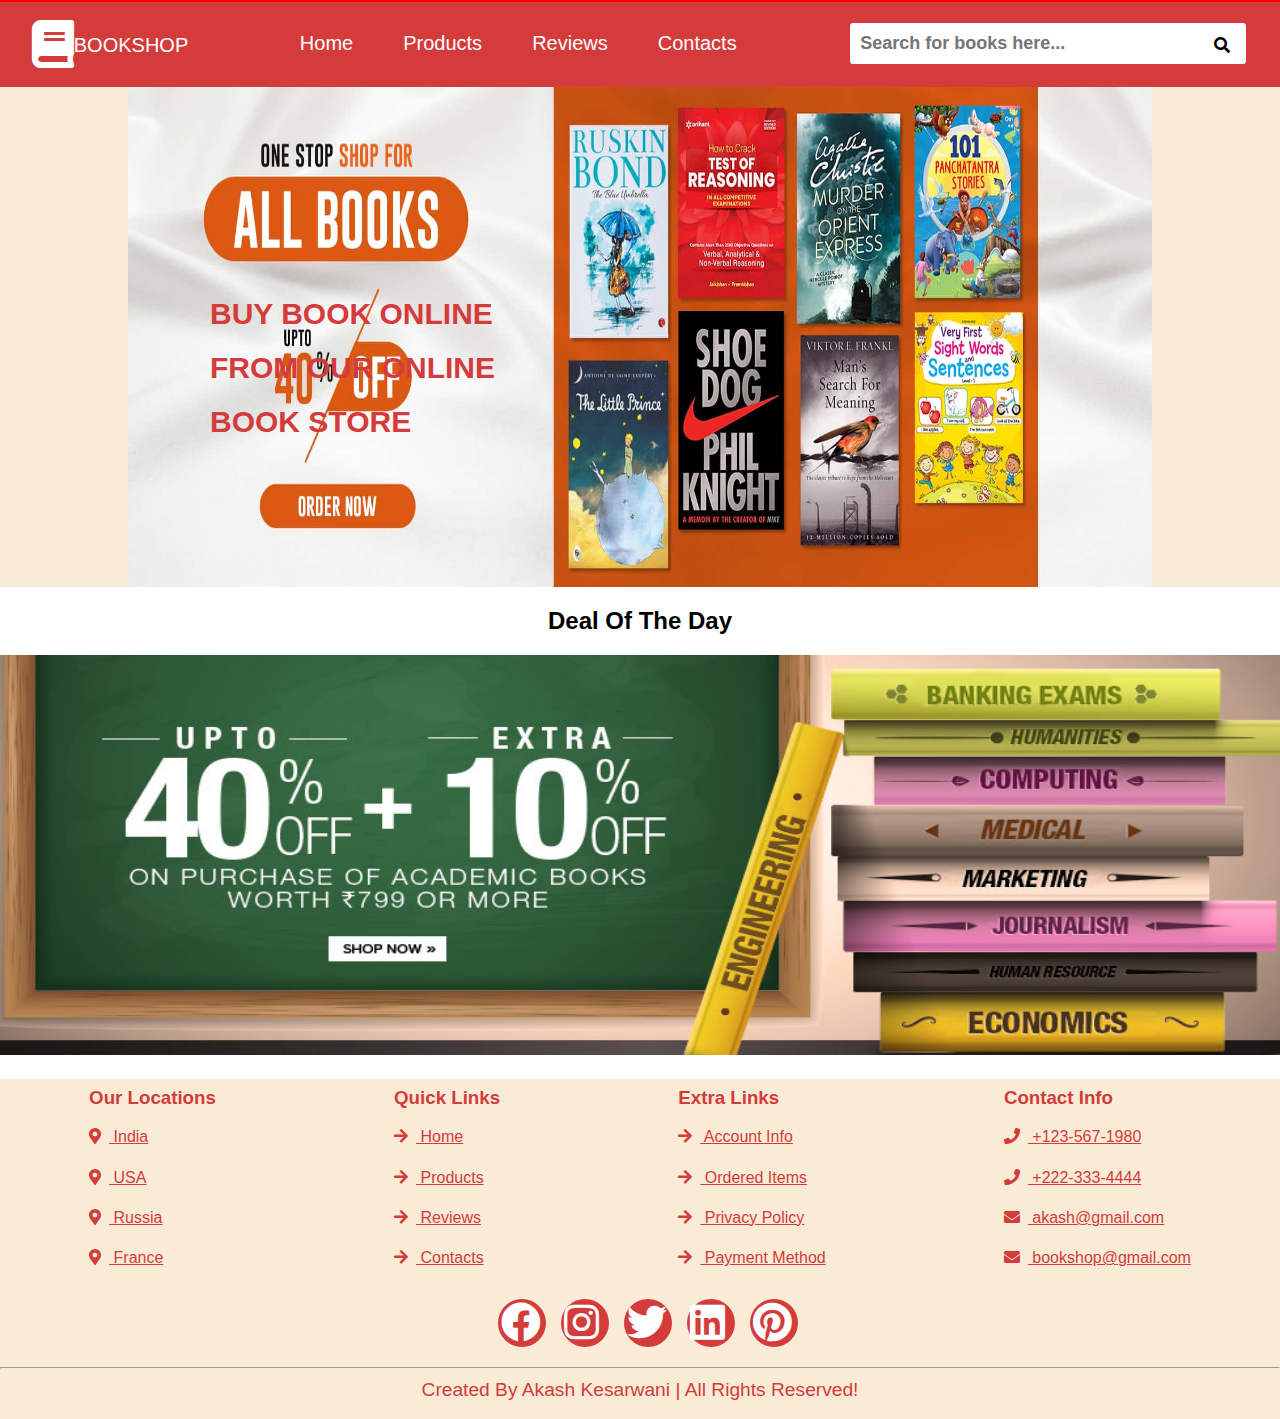
<file: index.html>
<!DOCTYPE html>
<html lang="en">

<head>
    <meta charset="UTF-8">
    <meta http-equiv="X-UA-Compatible" content="IE=edge">
    <meta name="viewport" content="width=device-width, initial-scale=1.0">
    <title>Online Book Store</title>
    <link rel="icon" href="Images/favicon.ico">
    <link rel="stylesheet" href="https://cdnjs.cloudflare.com/ajax/libs/font-awesome/5.15.4/css/all.min.css">
    <link rel="stylesheet" href="Css/style.css">
    <link rel="stylesheet" href="Css/style1.css">

</head>

<body>
    <div class="progress"></div>
    <header class="header">
        <nav class="navbar">
            <div class="logo">
                <i class="fa fa-book" style="font-size:48px;color:white"></i><span class="title">BOOKSHOP</span>
            </div>
            <div class="myLinks">
                <ul>
                    <li><a href="index.html">Home</a></li>
                    <li><a href="Products.html">Products</a></li>
                    <li><a href="Reviews.html">Reviews</a></li>
                    <li><a href="Contact.html">Contacts</a></li>
                </ul>
            </div>
            <div class="search">
                <form class="search-form">
                    <input type="search" name="bookSearch" placeholder="Search for books here..." id="search-box">
                    <label id="search-icon" for="search-box" class="fas fa-search"></label>
                </form>
            </div>
        </nav>
    </header>
    <main class="main">
        <div class="slider-frame">
            <div class="slide-images">
                <div>
                    <img src="Images/books11.jpg" name="slide" class="img-container">
                </div>
            </div>
            <div class="content">
                <p>Buy book online</p>
                <p>from our online</p>
                <p>Book Store</p>
            </div>
        </div>
    </main>
    <section>
        <div>
            <h2 class="text-center">Deal Of The Day</h2>
            <img class="myImage" src="Images/bookoffer.jpg">
        </div>
    </section>
    <footer>
        <section class="footer">

            <div class="box-container">

                <div class="box">
                    <h3>Our Locations</h3>
                    <a href="#"> <i class="fas fa-map-marker-alt"></i> India </a>
                    <a href="#"> <i class="fas fa-map-marker-alt"></i> USA </a>
                    <a href="#"> <i class="fas fa-map-marker-alt"></i> Russia </a>
                    <a href="#"> <i class="fas fa-map-marker-alt"></i> France </a>
                </div>

                <div class="box">
                    <h3>Quick Links</h3>
                    <a href="#"> <i class="fas fa-arrow-right"></i> Home </a>
                    <a href="#"> <i class="fas fa-arrow-right"></i> Products</a>
                    <a href="#"> <i class="fas fa-arrow-right"></i> Reviews </a>
                    <a href="#"> <i class="fas fa-arrow-right"></i> Contacts </a>
                </div>

                <div class="box">
                    <h3>Extra Links</h3>
                    <a href="#"> <i class="fas fa-arrow-right"></i> Account Info </a>
                    <a href="#"> <i class="fas fa-arrow-right"></i> Ordered Items </a>
                    <a href="#"> <i class="fas fa-arrow-right"></i> Privacy Policy </a>
                    <a href="#"> <i class="fas fa-arrow-right"></i> Payment Method </a>
                </div>

                <div class="box">
                    <h3>Contact Info</h3>
                    <a href="#"> <i class="fas fa-phone"></i> +123-567-1980 </a>
                    <a href="#"> <i class="fas fa-phone"></i> +222-333-4444 </a>
                    <a href="#"> <i class="fas fa-envelope"></i> akash@gmail.com </a>
                    <a href="#"> <i class="fas fa-envelope"></i> bookshop@gmail.com </a>
                </div>

            </div>

            <div class="share">
                <a href="#"><i class="fab fa-facebook" aria-hidden="true"></i></a>
                <a href="#"><i class="fab fa-instagram" aria-hidden="true"></i></a>
                <a href="#"><i class="fab fa-twitter" aria-hidden="true"></i></a>
                <a href="#"><i class="fab fa-linkedin" aria-hidden="true"></i></a>
                <a href="#"><i class="fab fa-pinterest" aria-hidden="true"></i></a>
            </div>
            <hr>
            <div class="credit"> Created by <span>Akash Kesarwani</span> | All rights reserved! </div>

        </section>
    </footer>
    <script src="Javascript/script1.js"></script>

</body>

</html>
</file>
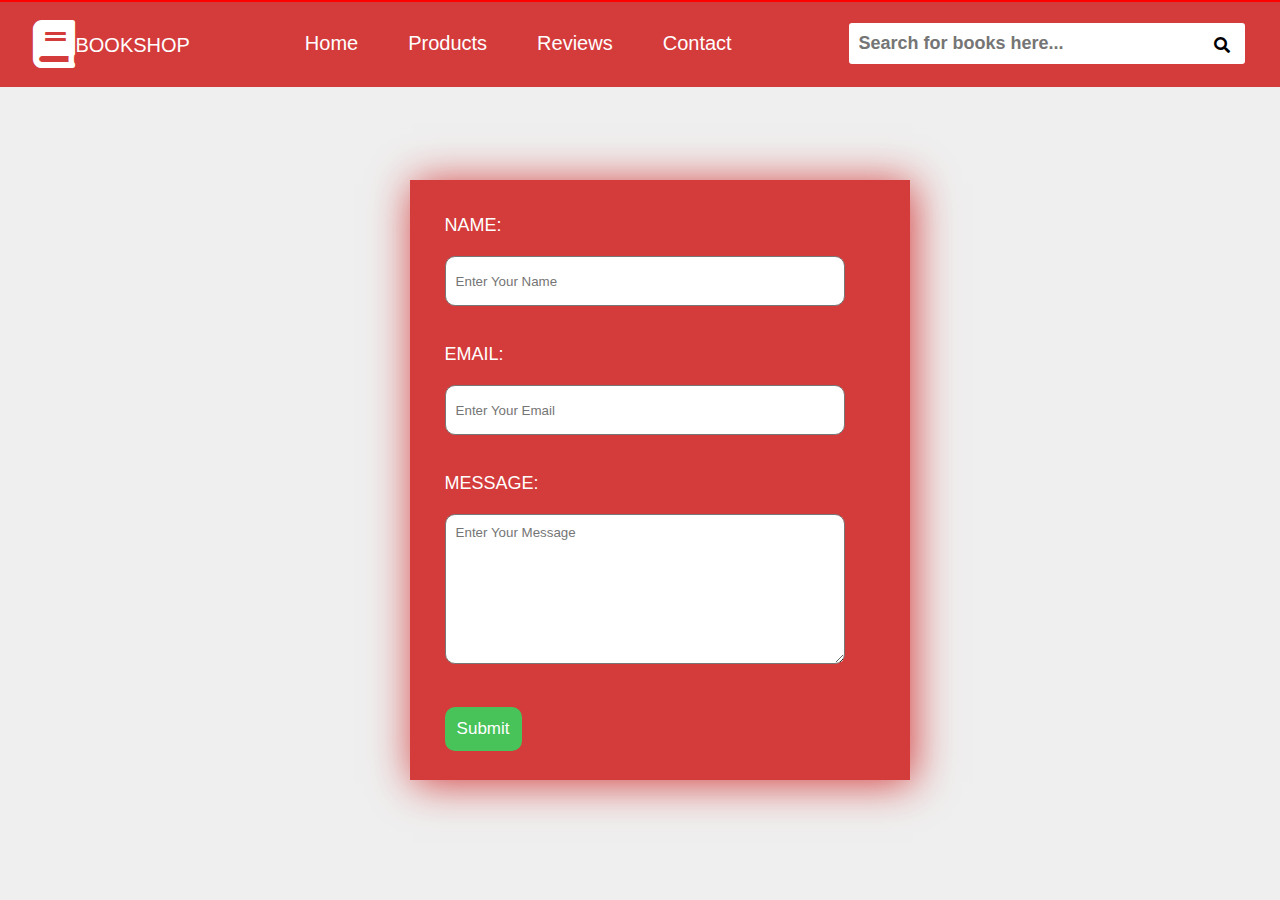
<file: Contact.html>
<!DOCTYPE html>
<html lang="en">

<head>
    <meta charset="UTF-8">
    <meta http-equiv="X-UA-Compatible" content="IE=edge">
    <meta name="viewport" content="width=device-width, initial-scale=1.0">
    <title>Contact Us</title>
    <link rel="icon" href="Images/favicon.ico">
    <link rel="stylesheet" href="https://cdnjs.cloudflare.com/ajax/libs/font-awesome/5.15.4/css/all.min.css">
    <link rel="stylesheet" href="Css/style.css">
    <link rel="stylesheet" href="Css/style4.css">
</head>

<body>
    <div class="progress"></div>
    <header class="header">
        <nav class="navbar">
            <div class="logo">
                <i class="fa fa-book" style="font-size:48px;color:white"></i><span class="title">BOOKSHOP</span>
            </div>
            <div class="myLinks">
                <ul>
                    <li><a href="index.html">Home</a></li>
                    <li><a href="Products.html">Products</a></li>
                    <li><a href="Reviews.html">Reviews</a></li>
                    <li><a href="Contact.html">Contact</a></li>
                </ul>
            </div>
            <div class="search">
                <form class="search-form">
                    <input type="search" name="bookSearch" placeholder="Search for books here..." id="search-box">
                    <label id="search-icon" for="search-box" class="fas fa-search"></label>
                </form>
            </div>
        </nav>
    </header>
    <section>
        <div class="contact-box">
            <form action="Success.html" class="form" onsubmit="return validateForm()" novalidate>
                <label for="name1" class="label">Name: <input type="text" id="name1" class="input-field"
                        placeholder="Enter Your Name" onblur="validate1()"></label>
                    
                        <p id="error1"></p>
                        <br>
                <label for="email1" class="label">Email:<input type="email" id="email1" class="input-field"
                        placeholder="Enter Your Email" onblur="validate2()"></label>
                        <p id="error2"></p>
                        <br>
                        
                <label for="message1" class="label">Message:<textarea id="message1" class="input-field textarea-field"
                        placeholder="Enter Your Message" onblur="validate3()"></textarea></label>
    
                        <p id="error3"></p>
                        
                <input type="submit" class="btn" value="Submit">
            </form>
        </div>
    </section>
    <script src="https://ajax.googleapis.com/ajax/libs/jquery/3.6.0/jquery.min.js"></script> 
    <script src="Javascript/script2.js"></script>
</body>

</html>
</file>
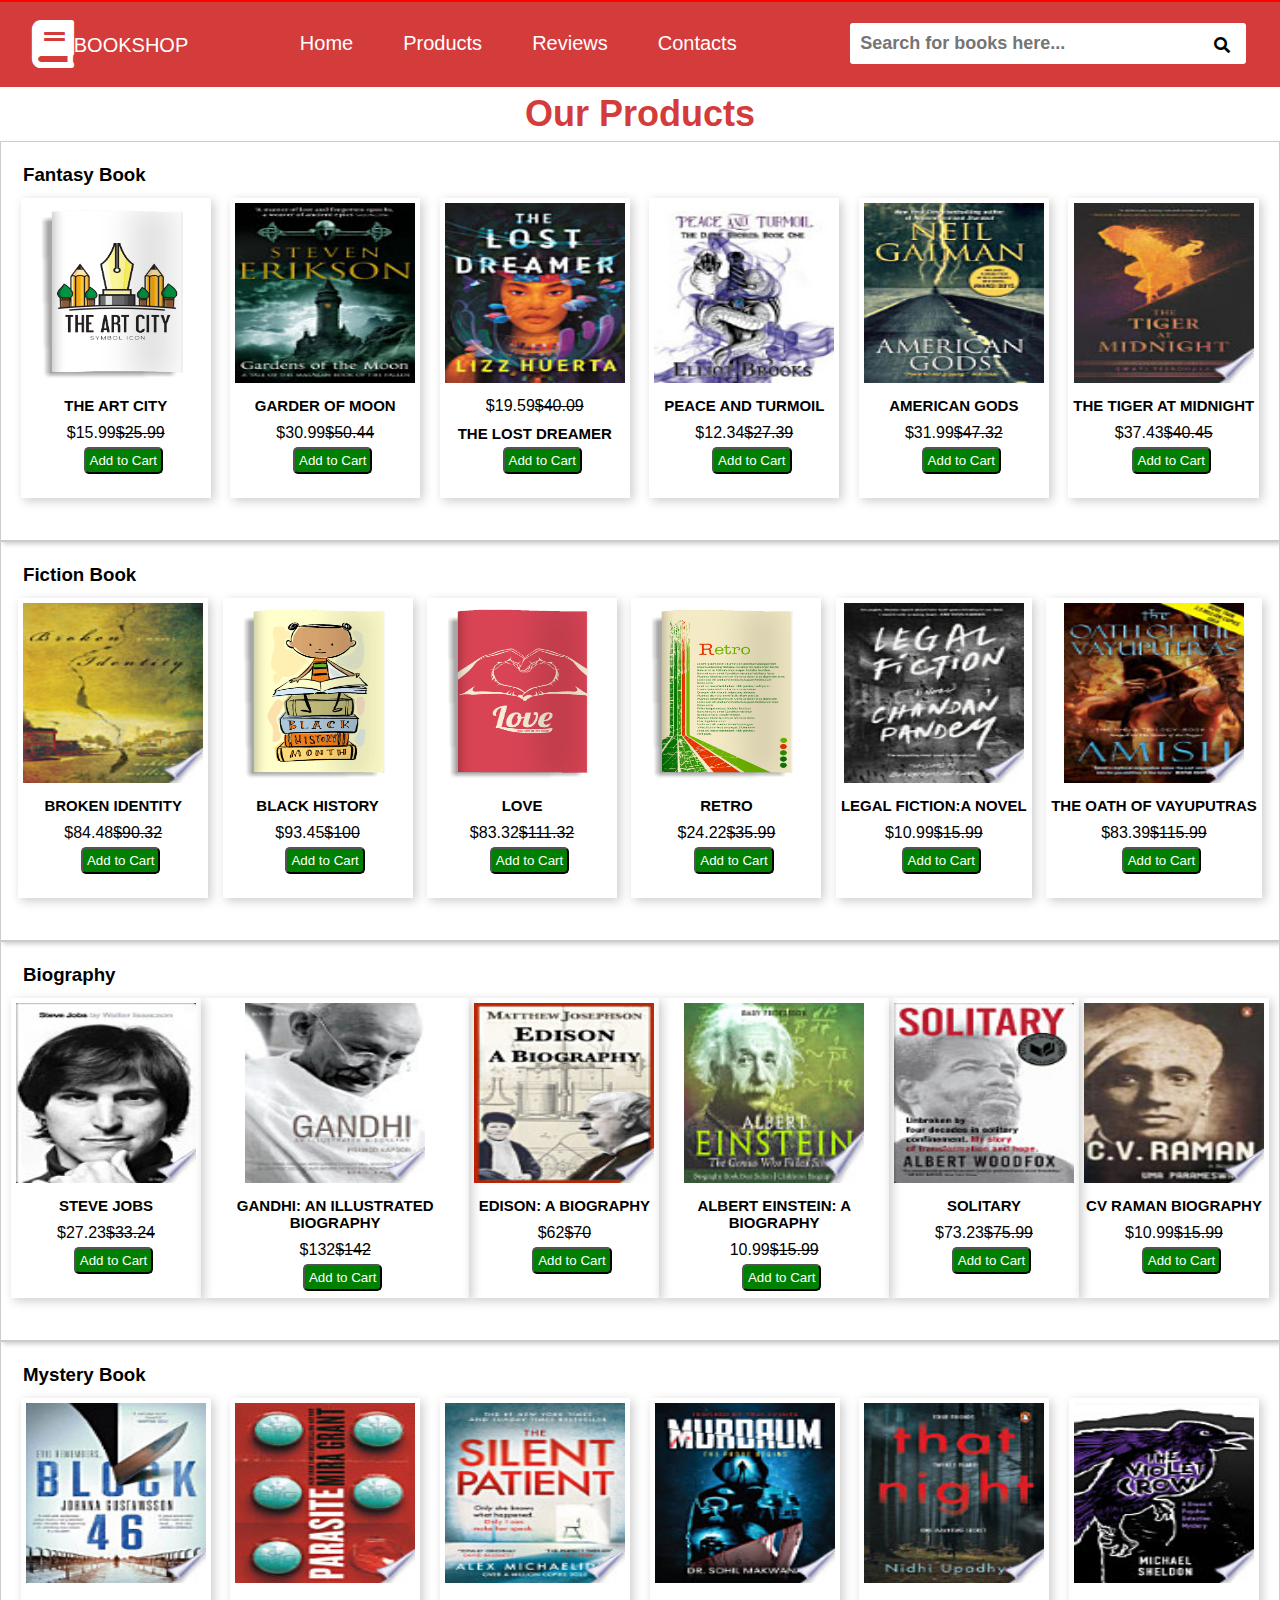
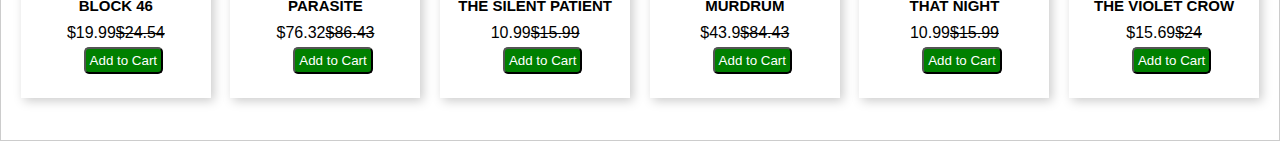
<file: Products.html>
<!DOCTYPE html>
<html lang="en">

<head>
    <meta charset="UTF-8">
    <meta http-equiv="X-UA-Compatible" content="IE=edge">
    <meta name="viewport" content="width=device-width, initial-scale=1.0">
    <title>Products</title>
    <link rel="icon" href="Images/favicon.ico">
    <link rel="stylesheet" href="https://cdnjs.cloudflare.com/ajax/libs/font-awesome/5.15.4/css/all.min.css">
    <link rel="stylesheet" href="Css/style.css">
    <link rel="stylesheet" href="Css/style2.css">
</head>

<body>
    <div class="progress"></div>
    <header class="header">
        <nav class="navbar">
            <div class="logo">
                <i class="fa fa-book" style="font-size:48px;color:white"></i><span class="title">BOOKSHOP</span>
            </div>
            <div class="myLinks">
                <ul>
                    <li><a href="index.html">Home</a></li>
                    <li><a href="Products.html">Products</a></li>
                    <li><a href="Reviews.html">Reviews</a></li>
                    <li><a href="Contact.html">Contacts</a></li>
                </ul>
            </div>
            <div class="search">
                <form class="search-form">
                    <input type="search" name="bookSearch" placeholder="Search for books here..." id="search-box">
                    <label id="search-icon" for="search-box" class="fas fa-search"></label>
                </form>
            </div>
        </nav>
    </header>
    <main>
        <div class="heading3">
            <h2>Our Products</h2>
        </div>
        <div class="card4">
            <div class="whole-container">
                <h3 class="pad">Fantasy Book</h3>
                <div class="container4">
                    <div class="content4">
                        <img src="Images/book-1.png" width="190" height="190">
                        <h4>THE ART CITY</h4>
                        <p><span>$15.99</span><del>$25.99</del></p>
                        <button onclick="addToCart()" class="button">Add to Cart</button>
                    </div>
                    <div class="content4">
                        <img src="Images/book-2.jpg" width="190" height="190">
                        <h4>GARDER OF MOON</h4>
                        <p><span>$30.99</span><del>$50.44</del></p>
                        <button onclick="addToCart()" class="button">Add to Cart</button>
                    </div>
                    <div class="content4">
                        <img src="Images/book-3.jpg" width="190" height="190">
                        <p><span>$19.59</span><del>$40.09</del></p>
                        <h4>THE LOST DREAMER</h4>
                        <button onclick="addToCart()" class="button">Add to Cart</button>
                    </div>
                    <div class="content4">
                        <img src="Images/book-4.jpg" width="190" height="190">
                        <h4>PEACE AND TURMOIL</h4>
                        <p><span>$12.34</span><del>$27.39</del></p>
                        <button onclick="addToCart()" class="button">Add to Cart</button>
                    </div>
                    <div class="content4">
                        <img src="Images/book-5.jpg" width="190" height="190">
                        <h4>AMERICAN GODS</h4>
                        <p><span>$31.99</span><del>$47.32</del></p>
                        <button  onclick="addToCart()"class="button">Add to Cart</button>
                    </div>
                    <div class="content4">
                        <img src="Images/book-6.jpg" width="190" height="190">
                        <h4>THE TIGER AT MIDNIGHT</h4>
                        <p><span>$37.43</span><del>$40.45</del></p>
                        <button onclick="addToCart()" class="button">Add to Cart</button>
                    </div>
                </div>

            </div>
            <div class="whole-container">
                <h3 class="pad">Fiction Book</h3>
                <div class="container4">
                    <div class="content4">
                        <img src="Images/book-7.jpg" width="190" height="190">
                        <h4>BROKEN IDENTITY</h4>
                        <p><span>$84.48</span><del>$90.32</del></p>
                        <button onclick="addToCart()" class="button">Add to Cart</button>
                    </div>
                    <div class="content4">
                        <img src="Images/book-8.png" width="190" height="190">
                        <h4>BLACK HISTORY</h4>
                        <p><span>$93.45</span><del>$100</del></p>
                        <button onclick="addToCart()" class="button">Add to Cart</button>
                    </div>
                    <div class="content4">
                        <img src="Images/book-9.png" width="190" height="190">
                        <h4>LOVE</h4>
                        <p><span>$83.32</span><del>$111.32</del></p>
                        <button onclick="addToCart()" class="button">Add to Cart</button>
                    </div>
                    <div class="content4">
                        <img src="Images/book-10.png" width="190" height="190">
                        <h4>RETRO</h4>
                        <p><span>$24.22</span><del>$35.99</del></p>
                        <button onclick="addToCart()" class="button">Add to Cart</button>
                    </div>
                    <div class="content4">
                        <img src="Images/book-11.jpg" width="190" height="190">
                        <h4>LEGAL FICTION:A NOVEL</h4>
                        <p><span>$10.99</span><del>$15.99</del></p>
                        <button onclick="addToCart()" class="button">Add to Cart</button>
                    </div>
                    <div class="content4">
                        <img src="Images/book-12.jpg" width="190" height="190">
                        <h4>THE OATH OF VAYUPUTRAS</h4>
                        <p><span>$83.39</span><del>$115.99</del></p>
                        <button onclick="addToCart()" class="button">Add to Cart</button>
                    </div>
                </div>

            </div>
            <div class="whole-container">
                <h3 class="pad">Biography</h3>
                <div class="container4">
                    <div class="content4">
                        <img src="Images/book-13.jpg" width="190" height="190">
                        <h4>Steve Jobs</h4>
                        <p><span>$27.23</span><del>$33.24</del></p>
                        <button onclick="addToCart()" class="button">Add to Cart</button>
                    </div>
                    <div class="content4">
                        <img src="Images/book-14.jpg" width="190" height="190">
                        <h4>Gandhi: An Illustrated Biography</h4>
                        <p><span>$132</span><del>$142</del></p>
                        <button onclick="addToCart()" class="button">Add to Cart</button>
                    </div>
                    <div class="content4">
                        <img src="Images/book-15.jpg" width="190" height="190">
                        <h4>Edison: A Biography</h4>
                        <p><span>$62</span><del>$70</del></p>
                        <button onclick="addToCart()" class="button">Add to Cart</button>
                    </div>
                    <div class="content4">
                        <img src="Images/book-16.jpg" width="190" height="190">
                        <h4>Albert Einstein: A Biography</h4>
                        <p><span>10.99</span><del>$15.99</del></p>
                        <button onclick="addToCart()" class="button">Add to Cart</button>
                    </div>
                    <div class="content4">
                        <img src="Images/book-17.jpg" width="190" height="190">
                        <h4>Solitary</h4>
                        <p><span>$73.23</span><del>$75.99</del></p>
                        <button onclick="addToCart()" class="button">Add to Cart</button>
                    </div>
                    <div class="content4">
                        <img src="Images/book-18.jpg" width="190" height="190">
                        <h4>CV RAMAN BIOGRAPHY</h4>
                        <p><span>$10.99</span><del>$15.99</del></p>
                        <button onclick="addToCart()" class="button">Add to Cart</button>
                    </div>
                </div>

            </div>
            <div class="whole-container">
                <h3 class="pad">Mystery Book</h3>
                <div class="container4">
                    <div class="content4">
                        <img src="Images/book-19.jpg" width="190" height="190">
                        <h4>Block 46</h4>
                        <p><span>$19.99</span><del>$24.54</del></p>
                        <button onclick="addToCart()" class="button">Add to Cart</button>
                    </div>
                    <div class="content4">
                        <img src="Images/book-20.jpg" width="190" height="190">
                        <h4>Parasite</h4>
                        <p><span>$76.32</span><del>$86.43</del></p>
                        <button onclick="addToCart()" class="button">Add to Cart</button>
                    </div>
                    <div class="content4">
                        <img src="Images/book-21.jpg" width="190" height="190">
                        <h4>The Silent Patient</h4>
                        <p><span>10.99</span><del>$15.99</del></p>
                        <button onclick="addToCart()" class="button">Add to Cart</button>
                    </div>
                    <div class="content4">
                        <img src="Images/book-22.jpg" width="190" height="190">
                        <h4>MURDRUM</h4>
                        <p><span>$43.9</span><del>$84.43</del></p>
                        <button onclick="addToCart()" class="button">Add to Cart</button>
                    </div>
                    <div class="content4">
                        <img src="Images/book-23.jpg" width="190" height="190">
                        <h4>That Night</h4>
                        <p><span>10.99</span><del>$15.99</del></p>
                        <button onclick="addToCart()" class="button">Add to Cart</button>
                    </div>
                    <div class="content4">
                        <img src="Images/book-24.jpg" width="190" height="190">
                        <h4>The Violet Crow</h4>
                        <p><span>$15.69</span><del>$24</del></p>
                        <button onclick="addToCart()" class="button">Add to Cart</button>
                    </div>
                </div>

            </div>
        </div>

    </main>
    <script src="Javascript/script1.js"></script>
</body>

</html>
</file>
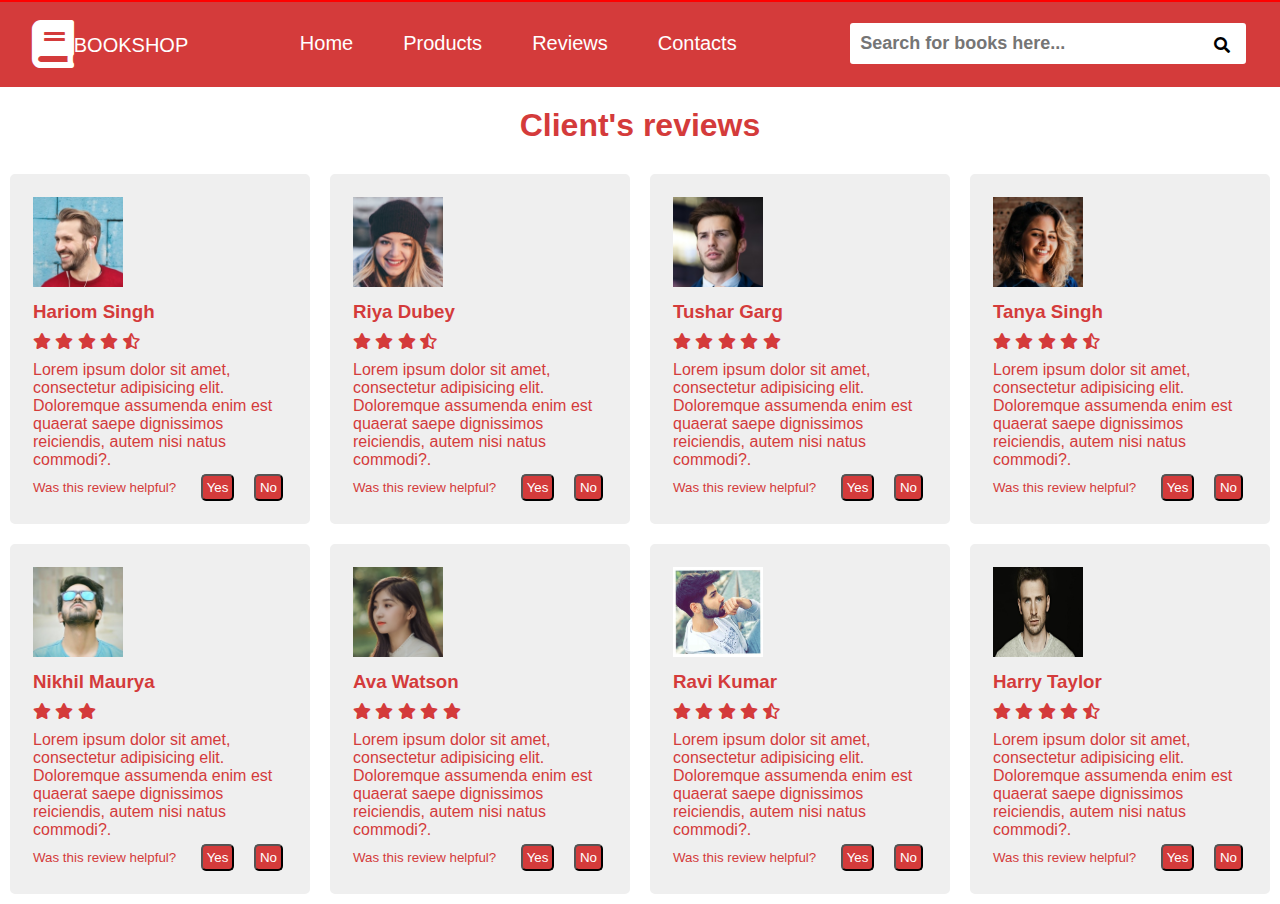
<file: Reviews.html>
<!DOCTYPE html>
<html lang="en">

<head>
    <meta charset="UTF-8">
    <meta http-equiv="X-UA-Compatible" content="IE=edge">
    <meta name="viewport" content="width=device-width, initial-scale=1.0">
    <title>Reviews</title>
    <link rel="icon" href="Images/favicon.ico">
    <link rel="stylesheet" href="https://cdnjs.cloudflare.com/ajax/libs/font-awesome/5.15.4/css/all.min.css">
    <link rel="stylesheet" href="Css/style.css">
    <link rel="stylesheet" href="Css/style3.css">
</head>

<body>
    <div class="progress"></div>
    <header class="header">
        <nav class="navbar">
            <div class="logo">
                <i class="fa fa-book" style="font-size:48px;color:white"></i><span class="title">BOOKSHOP</span>
            </div>
            <div class="myLinks">
                <ul>
                    <li><a href="index.html">Home</a></li>
                    <li><a href="Products.html">Products</a></li>
                    <li><a href="Reviews.html">Reviews</a></li>
                    <li><a href="Contact.html">Contacts</a></li>
                </ul>
            </div>
            <div class="search">
                <form class="search-form">
                    <input type="search" name="bookSearch" placeholder="Search for books here..." id="search-box">
                    <label id="search-icon" for="search-box" class="fas fa-search"></label>
                </form>
            </div>
        </nav>
    </header>
    <p class="toast">Thanks for your feedback</p>


    <section class="reviews" id="reviews">

        <h1 class="heading"> <span>Client's reviews</span> </h1>
    
        <div>
    
            <div class="container1">
    
                <div class="content1">
                    <img src="Images/pic-1.png" class="rImg">
                    <h3>Hariom Singh</h3>
                    <div class="stars">
                        <i class="fas fa-star"></i>
                        <i class="fas fa-star"></i>
                        <i class="fas fa-star"></i>
                        <i class="fas fa-star"></i>
                        <i class="fas fa-star-half-alt"></i>
                    </div>
                    <p>Lorem ipsum dolor sit amet, consectetur adipisicing elit. Doloremque assumenda enim est quaerat saepe dignissimos reiciendis, autem nisi natus commodi?. </p>
                    <small>Was this review helpful?</small>
                    <button class="btn2">Yes</button>
                    <button class="btn2">No</button>
                </div>
    
                <div class="content1">
                    <img src="Images/pic-2.png" class="rImg">
                    <h3>Riya Dubey</h3>
                    <div class="stars">
                        <i class="fas fa-star"></i>
                        <i class="fas fa-star"></i>
                        <i class="fas fa-star"></i>
                        <i class="fas fa-star-half-alt"></i>
                    </div>
                    <p>Lorem ipsum dolor sit amet, consectetur adipisicing elit. Doloremque assumenda enim est quaerat saepe dignissimos reiciendis, autem nisi natus commodi?. </p>
                    <small>Was this review helpful?</small>
                    <button class="btn2">Yes</button>
                    <button class="btn2">No</button>
                </div>
    
                <div class="content1">
                    <img src="Images/pic-3.png" class="rImg">
                    <h3>Tushar Garg</h3>
                    <div class="stars">
                        <i class="fas fa-star"></i>
                        <i class="fas fa-star"></i>
                        <i class="fas fa-star"></i>
                        <i class="fas fa-star"></i>
                        <i class="fas fa-star"></i>
                    </div>
                    <p>Lorem ipsum dolor sit amet, consectetur adipisicing elit. Doloremque assumenda enim est quaerat saepe dignissimos reiciendis, autem nisi natus commodi?. </p>
                    <small>Was this review helpful?</small>
                    <button class="btn2">Yes</button>
                    <button class="btn2">No</button>
                </div>
                <div class="content1">
                    <img src="Images/pic-4.png" class="rImg">
                    <h3>Tanya Singh</h3>
                    <div class="stars">
                        <i class="fas fa-star"></i>
                        <i class="fas fa-star"></i>
                        <i class="fas fa-star"></i>
                        <i class="fas fa-star"></i>
                        <i class="fas fa-star-half-alt"></i>
                    </div>
                    <p>Lorem ipsum dolor sit amet, consectetur adipisicing elit. Doloremque assumenda enim est quaerat saepe dignissimos reiciendis, autem nisi natus commodi?. </p>
                    <small>Was this review helpful?</small>
                    <button class="btn2">Yes</button>
                    <button class="btn2">No</button>
                </div>
    
                <div class="content1">
                    <img src="Images/pic-5.png" class="rImg">
                    <h3>Nikhil Maurya</h3>
                    <div class="stars">
                        <i class="fas fa-star"></i>
                        <i class="fas fa-star"></i>
                        <i class="fas fa-star"></i>
                    </div>
                    <p>Lorem ipsum dolor sit amet, consectetur adipisicing elit. Doloremque assumenda enim est quaerat saepe dignissimos reiciendis, autem nisi natus commodi?. </p>
                    <small>Was this review helpful?</small>
                    <button class="btn2">Yes</button>
                    <button class="btn2">No</button>
                </div>
    
                <div class="content1">
                    <img src="Images/pic-6.png" class="rImg">
                    <h3>Ava Watson</h3>
                    <div class="stars">
                        <i class="fas fa-star"></i>
                        <i class="fas fa-star"></i>
                        <i class="fas fa-star"></i>
                        <i class="fas fa-star"></i>
                        <i class="fas fa-star"></i>
                    </div>
                    <p>Lorem ipsum dolor sit amet, consectetur adipisicing elit. Doloremque assumenda enim est quaerat saepe dignissimos reiciendis, autem nisi natus commodi?. </p>
                    <small>Was this review helpful?</small>
                    <button class="btn2">Yes</button>
                    <button class="btn2">No</button>
                </div>
                <div class="content1">
                    <img src="Images/pic-7.gif" class="rImg">
                    <h3>Ravi Kumar</h3>
                    <div class="stars">
                        <i class="fas fa-star"></i>
                        <i class="fas fa-star"></i>
                        <i class="fas fa-star"></i>
                        <i class="fas fa-star"></i>
                        <i class="fas fa-star-half-alt"></i>
                    </div>
                    <p>Lorem ipsum dolor sit amet, consectetur adipisicing elit. Doloremque assumenda enim est quaerat saepe dignissimos reiciendis, autem nisi natus commodi?. </p>
                    <small>Was this review helpful?</small>
                    <button class="btn2">Yes</button>
                    <button class="btn2">No</button>
                </div>
                <div class="content1">
                    <img src="Images/pic-8.jpg" class="rImg">
                    <h3>Harry Taylor</h3>
                    <div class="stars">
                        <i class="fas fa-star"></i>
                        <i class="fas fa-star"></i>
                        <i class="fas fa-star"></i>
                        <i class="fas fa-star"></i>
                        <i class="fas fa-star-half-alt"></i>
                    </div>
                    <p>Lorem ipsum dolor sit amet, consectetur adipisicing elit. Doloremque assumenda enim est quaerat saepe dignissimos reiciendis, autem nisi natus commodi?. </p>
                    <small>Was this review helpful?</small>
                    <button class="btn2">Yes</button>
                    <button class="btn2">No</button>
                </div>
            </div>
        </div>
    </section>
    
    <script src="https://ajax.googleapis.com/ajax/libs/jquery/3.6.0/jquery.min.js"></script>
    <script src="Javascript/script1.js"></script>
</body>

</html>
</file>
<file: Css/style.css>
* {
    font-family: 'Poppins', sans-serif;
    margin: 0;
    padding: 0;
    box-sizing: border-box;
}

:root {
    --main-color: #d43b3b;
}
.title{
    position: relative;
    top: -10px;
    font-size: 20px;
    color: white;
    padding-bottom: 10px;
}

.header {
    background-color: var(--main-color);
    width: 100vw;
    height: 85px;
    position: sticky;
    top: 0;
    left: 0;
    z-index: 2;
}

.navbar {
    display: flex;
    align-items: center;
    justify-content: space-around;
}



.myLinks ul {
    list-style: none;
    display: flex;
    align-items: center;
    padding: 23px;
}

.myLinks ul li {
    padding: 7px 15px;
}

.myLinks ul li a {
    text-decoration: none;
    text-align: center;
    font-size: 20px;
    color: white;
    padding: 0px 10px;
}

.myLinks ul li:hover{
    transform: scale(1.3);
}

#search-box {
    display: inline-block;
    width: 400px;
    font-size: 18px;
    font-weight: 600;
    color: var(--main-color);
    padding: 10px;
    border-radius: 5px;
    border: 2px solid var(--main-color);
    position: relative;
}

#search-icon {
    position: absolute;
    right: 50px;
    top: 35px;
}

.progress{
    background-color: red;
    height: 2px;
    animation: load 0.5s linear;
}
@keyframes load {
    0%{
        width: 0;
    }
    50%{
        width:60vw;
    }
    100%{
        width: 100vw;
    }
}

@media screen  and (max-width:800px) {
    #search-box{
        width: 250px;
    }
}
@media screen  and (max-width:400px) {
    .navbar{
        display: flex;
        flex-direction: column;
    }
}
</file>
<file: Css/style1.css>
.main{
    background-color: antiquewhite;
    margin-bottom: 20px;
}
.img-container {
    display: block;
    width: 80vw;
    height: 500px;
    overflow: hidden;
    margin: auto;
}

.slider-frame {
    position: relative;
}

.content {
    position: absolute;
    top: 200px;
    left: 200px;
}

.content>p {
    text-transform: uppercase;
    padding: 10px;
    font-weight: bolder;
    color: #d43b3b;
    font-size: 30px;
}

.text-center{
    margin: 20px;
    text-align: center;
}

.myImage{
    width: 100vw;
    height: 400px;
    margin-bottom: 20px;
}

.footer{
    background-color: antiquewhite;
}


.footer .box-container{
    display: grid;
    justify-content: space-around;
    align-items: center;
    grid-template-columns: auto auto auto auto;
    
}

.footer .box-container .box h3{
    color:#d43b3b;
    padding:0.5rem 0;
}

.footer .box-container .box a{
    display: block;
    font-size: 1rem;
    color:#d43b3b;
    padding:0.7rem 0;
}

.footer .box-container .box a i{
    padding-right: 0.5rem;
}

.footer .share{
    display: flex;
    align-items: center;
    justify-content: center;
    margin-top: 20px;
    margin-bottom: 20px;
}
.footer .share a{
    height: 3rem;
    width: 3rem;
    font-size: 40px;
    margin-left: 15px;
    color: white;
    background-color: #d43b3b;
    border-radius: 50%; 
}
.footer .share a i{
    padding:0.2rem;
}


.footer .credit{
    font-size: 1.2em;
    text-align: center;
    text-transform: capitalize;
    color: #d43b3b;
    margin-top: 10px;
    height: 40px;
}
</file>
<file: Css/style4.css>
body{
    background-color: #efefef;
    font-family: sans-serif;
}
.contact-box{
    width: 500px;
    height: 600px;
    background-color: #d43b3b;
    box-shadow: 3px 3px 40px #d43b3b;
    position: absolute;
    top: 20%;
    left: 32%;

}
.form{
    margin: 35px;
}
.label{
    color: white;
    font-size: 18px;
    text-transform: uppercase;
}
.input-field{
    width: 400px;
    height: 50px;
    margin-top: 20px;
    margin-bottom: 20px;
    padding-left: 10px;
    border: 1px solid #777;
    border-radius: 10px;
}
.textarea-field{
    height: 150px;
    padding: 10px;
}
.btn{
    border-radius: 10px;
    color: #fff;
    margin-top: 18px;
    padding: 12px;
    background-color: #47c35a;
    font-size: 17px;
    text-align: center;
    cursor: pointer;
    border: none;
}
</file>
<file: Css/style2.css>
.heading3 {
    text-align: center;
    font-size: 1.5em;
    margin: 6px;
    color: #d43b3b;
}
.whole-container{
    border: 0.5px solid #ccc;
    padding: 10px;
    box-shadow: 3px 3px 5px #ccc;
    height: 400px;

}
.pad{
    padding: 12px;
}

.container4{
    display: flex;
    align-items: center;
    justify-content: space-around;
    
}
.content4{
    text-align: center;
    height: 300px;
    box-shadow: 3px 3px 10px #ccc;
    transition: 1s;
}
.content4:hover{
    transform: scale(1.2);
    z-index: 2;
}
.content4>*{
    padding: 5px;
}
.content4>h4{
    font-size: 15px;
    text-align: center;
    text-transform: uppercase;
}
.button{
    background-color: green;
    color: white;
    padding: 4px;
    border-radius: 5px;
    margin-left: 15px;
    cursor: pointer;
}
</file>
<file: Css/style3.css>
.heading{
    text-align: center;
    padding: 10px;
    margin: 10px;
    color: #d43b3b;
}
.rImg{
    width: 100px;
    height: 100px;
}
.container1{
    display: grid;
    grid-template-columns: auto auto auto auto;
    align-items: center;
    justify-content: center;
}
.content1{
    float: left;
    background-color: #efefef;
    width: 300px;
    height: 350px;
    border: 3px solid #efefef;
    border-radius: 5px;
    padding: 15px;
    margin: 10px;
}
.content1>*{
    padding:5px;
    color: #d43b3b;
}
.stars{
    color: #d43b3b;
}
.btn2{
    background-color: #d43b3b;
    color: white;
    padding: 4px;
    border-radius: 5px;
    margin-left: 15px;
    cursor: pointer;
}
.toast{
    display: none;
    height: 50px;
    background-color: green;
    color: white;
    font-size: 20px;
    padding: 5px;
}
</file>
